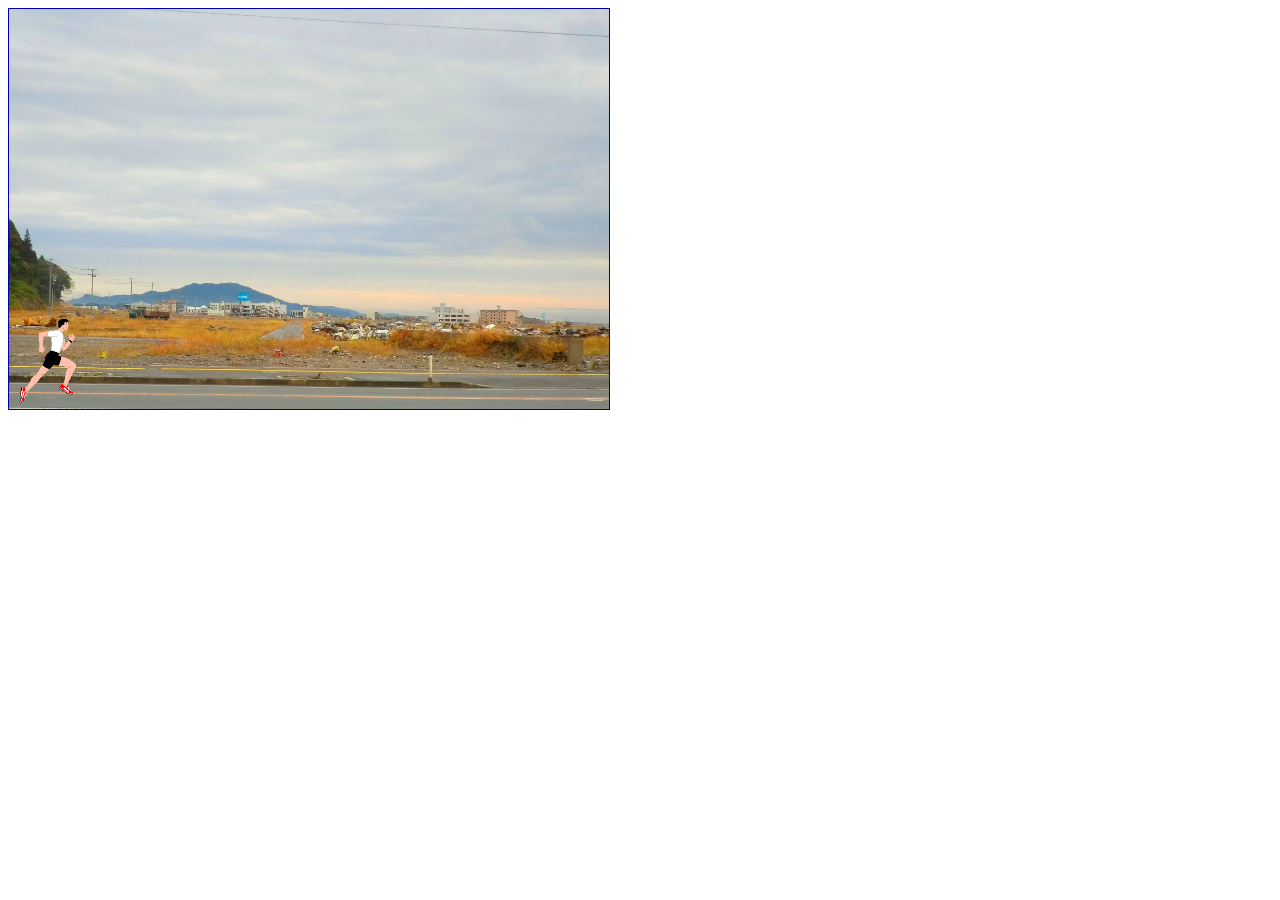
<file: index.html>
<!DOCTYPE html>
<html>
<head>
	<title>
		Puzzle 1 - Codingmart Technologies
	</title>
	<script src="jquery-1.11.1.min.js"></script>
	<style>
		.panel{
			height: 400px;
			width: 600px;
			position: relative;
			border: 1px solid #00a;
			overflow: hidden;
			background-image: url('street.png');
			background-size: cover;
		}
		.person img {
			height: 90px;
		}
		.person{
			display: inline-block;
			position: absolute;
			bottom: 0px;
			-webkit-transition: all 0.1s ease-in-out;
			   -moz-transition: all 0.1s ease-in-out;
			    -ms-transition: all 0.1s ease-in-out;
			     -o-transition: all 0.1s ease-in-out;
			        transition: all 0.1s ease-in-out;
		}
		.pillar{
			bottom: 0px;
			position: absolute;
			background-image: url('building.jpg');
			background-size: 20px 20px;
		}
	</style>
</head>
<body>
	<div class="panel">
		<div class="person">
			<img src="person.gif" alt="">
		</div>
	</div>
	<script>
		$(document).ready(function($) {
			function createElement(height,width) {
				newElement = $('<span/>',{
					class: "pillar",
				})
				rightSize = width + 5
				leftSize = width + 600 +5
				newElement.css({height: height+'px', width: width+'px',left: leftSize+'px'})
				newElement.appendTo('.panel')
				newElement.animate({
					left: '-'+rightSize+'px'
				},3000, function() {
					newElement.remove()
					redraw()
				});
			}
			function redraw(){
				height = Math.floor(Math.random() * (300 - 10)) + 10
				width = Math.floor(Math.random() * (300 - 30)) + 30
				createElement(height,width)
			}
			redraw()

			function checkPillar(){
				setTimeout(function() {
					Jump()
					checkPillar()
				})
			}
			checkPillar()
			function Jump(){
				var pillarObject=$('.pillar').offset();
				var personObject=$('.person').offset();
				var personWidth=$('.person').width();
				var personHeight=$('.person').height();
				var pillarHeight=$('.pillar').height();
				var pillarWidth=$('.pillar').width();
				//checking if the pillar position close to person or not 
				if(parseInt(pillarObject.left)<=parseInt(personObject.left)+pillarHeight+personHeight)
				{
					//if true changing top position of person
					$('.person').offset({top:pillarObject.top-100});
				}
				else
				{
					// when pillar passed resetting the size of pillar 
					$('.person').offset({top:315})	
				}

				
				
				
			}
		});
	</script>
</body>
</html>
</file>
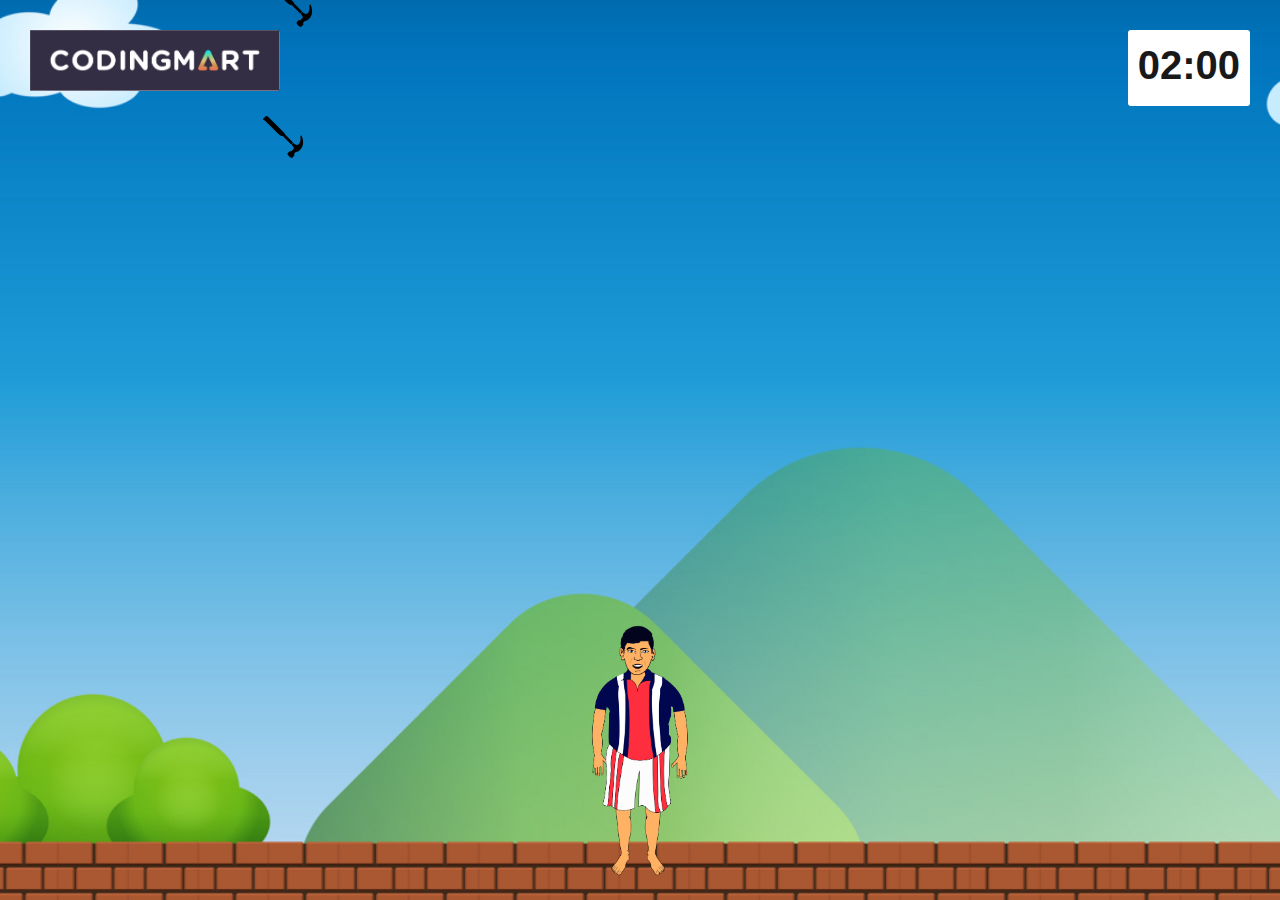
<file: savenesamani/savenesamani/index.html>
<html>

<head>
    <title>#SaveNesamani | Codingmart Hiring</title>
    <script src="js/jquery.min.js"></script>
    <script src="js/script.js"></script>
    <script src="js/bootstrap.min.js"></script>
    <link rel="stylesheet" href="css/bootstrap.min.css">
    <link rel="stylesheet" href="css/style.css">
</head>

<body onkeydown='moveNesamani(event)'>
    <!-- timer -->
    <div class="logo">
        <img src="images/codingmart.png" alt="Codingmart Hiring">
    </div>
    <div class="bg-img">
        <img src="./images/background.jpg">
    </div>
    <div class="bottom-container">
        <div>
            <img class="nesamaniJet" src="images/nesamani.png" alt="1">
        </div>
    </div>
    <!-- timer -->
    <div class="timer">
        <label><span id="time">02:00</span></label>
    </div>

    <!-- Saved me modal -->
    <div class="savepopup modal fade" id="myModal" data-backdrop="static" data-keyboard="false">
        <div class="modal-dialog">
            <div class="modal-content">
                <div class="play-img">
                    <img src="images/nesamani_saved.png">
                </div>
                <div class="play-content">
                    <div class="play-text">
                        <h2>You saved me!</h2>
                        <label>...</label>
                    </div>
                    <div class="play-button">
                        <a onclick="location.reload(true);">
                            <img src="images/button.png">
                        </a>
                    </div>
                </div>
            </div>
        </div>
    </div>

    <!-- Missed me modal -->
    <div class="savepopup modal fade" id="missedModal" data-backdrop="static" data-keyboard="false">
        <div class="modal-dialog">
            <div class="modal-content">
                <div class="play-img">
                    <img id="missedNesamani" src="images/nesamani_hit.png">
                </div>
                <div class="play-content">
                    <div class="play-text">
                        <h2>You Missed me!</h2>
                        <label>...</label>
                    </div>
                    <div class="play-button">
                        <a onclick="location.reload(true);">
                            <img src="images/button.png">
                        </a>
                    </div>
                </div>
            </div>
        </div>
    </div>

</body>

</html>
</file>
<file: savenesamani/savenesamani/css/style.css>
body{
    margin: 0px;
    overflow: hidden;
}
.bg-img img{
    width: 100%;
    height: 100vh;
    object-fit: cover;
}
.left-container {
    height: 100vh;
    width: 10%;
    display: inline-block;
}

.nesamaniJet{
    width: 150px;
    position: absolute;
    bottom: 0px;
    left: 0;
    right: 0;
    margin: 0 auto;
    transition: 0.1s ease-in all;
	-moz-transition: 0.1s ease-in all;
	-webkit-transition: 0.1s ease-in all;
}

.hammer img{
    height: 50px;
    width: 50px;
}

.hammer {
	position: absolute;
	transform: translate(-50%, -50%);
    opacity: 1;
}

.hammer.fade-out {
	opacity: 0;
	transition: opacity 1s ease-in-out;
}

.logo{
    position: absolute;
    top: 30px;
    left: 30px;
    background-color: #fff;
    border-radius: 3px;
}

.logo img {
    width: 250px;
}

.timer{
    position: absolute;
    top: 30px;
    right: 30px;
    background-color: #fff;
    border-radius: 3px;
}
.timer label{
    font-size: 40px;
    color: #191919;
    font-family: sans-serif;
    padding: 7px 10px;
    display: inline-block;
    font-weight: bolder;
}
/* result modal */
.savepopup .modal-dialog{
    width: 450px;
    border-radius: 10px;
    margin: 10% auto;
}
.savepopup .modal-dialog .modal-content{
    box-shadow: none;
}

.savepopup .modal-content .play-img img{
    width: 99%;
    margin: 0 auto;
    display: block;
}
.savepopup .modal-content .play-text h2{
    color: #303030;
    font-size: 22px;
    line-height: 25px;
    font-family: sans-serif;
    padding-bottom: 15px;
    margin: 0px;
        font-family: monospace, sans-serif;
}
.savepopup .modal-content .play-text label{
    color: #303030;
    font-size: 14px;
    line-height: 16px;
        font-family: monospace, sans-serif;
}
.play-content{
    padding:30px 0px 40px 0px;
}
.savepopup .modal-content .play-text{
    margin: 0px auto;
    text-align: center;
    padding-bottom: 20px;
}
.savepopup .modal-content .play-button{
    margin:0px auto;
    text-align: center;
}
.savepopup .modal-content .play-button img{
    width:110px;
    cursor: pointer;
}

/* start-game-wrapper */
.start-game-wrapper{
    position: fixed;
    top: 0px;
    width: 100%;
    height: 100vh;
    background-color: rgba(0, 0, 0, 0.25);
}
.start-button{
    margin: 0 auto;
    text-align: center;
    position: relative;
    top: 50%;
    transform: translateY(-50px);
}
.start-btn{
    padding: 12px 20px;
    font-size: 24px;
    padding-top: 10px;
    background-color: #01074F !important;
    color: #ff2e3f !important;
}

#missedNesamani{
    width: 30%;
    margin: 0 auto;
    display: block;
}
</file>
